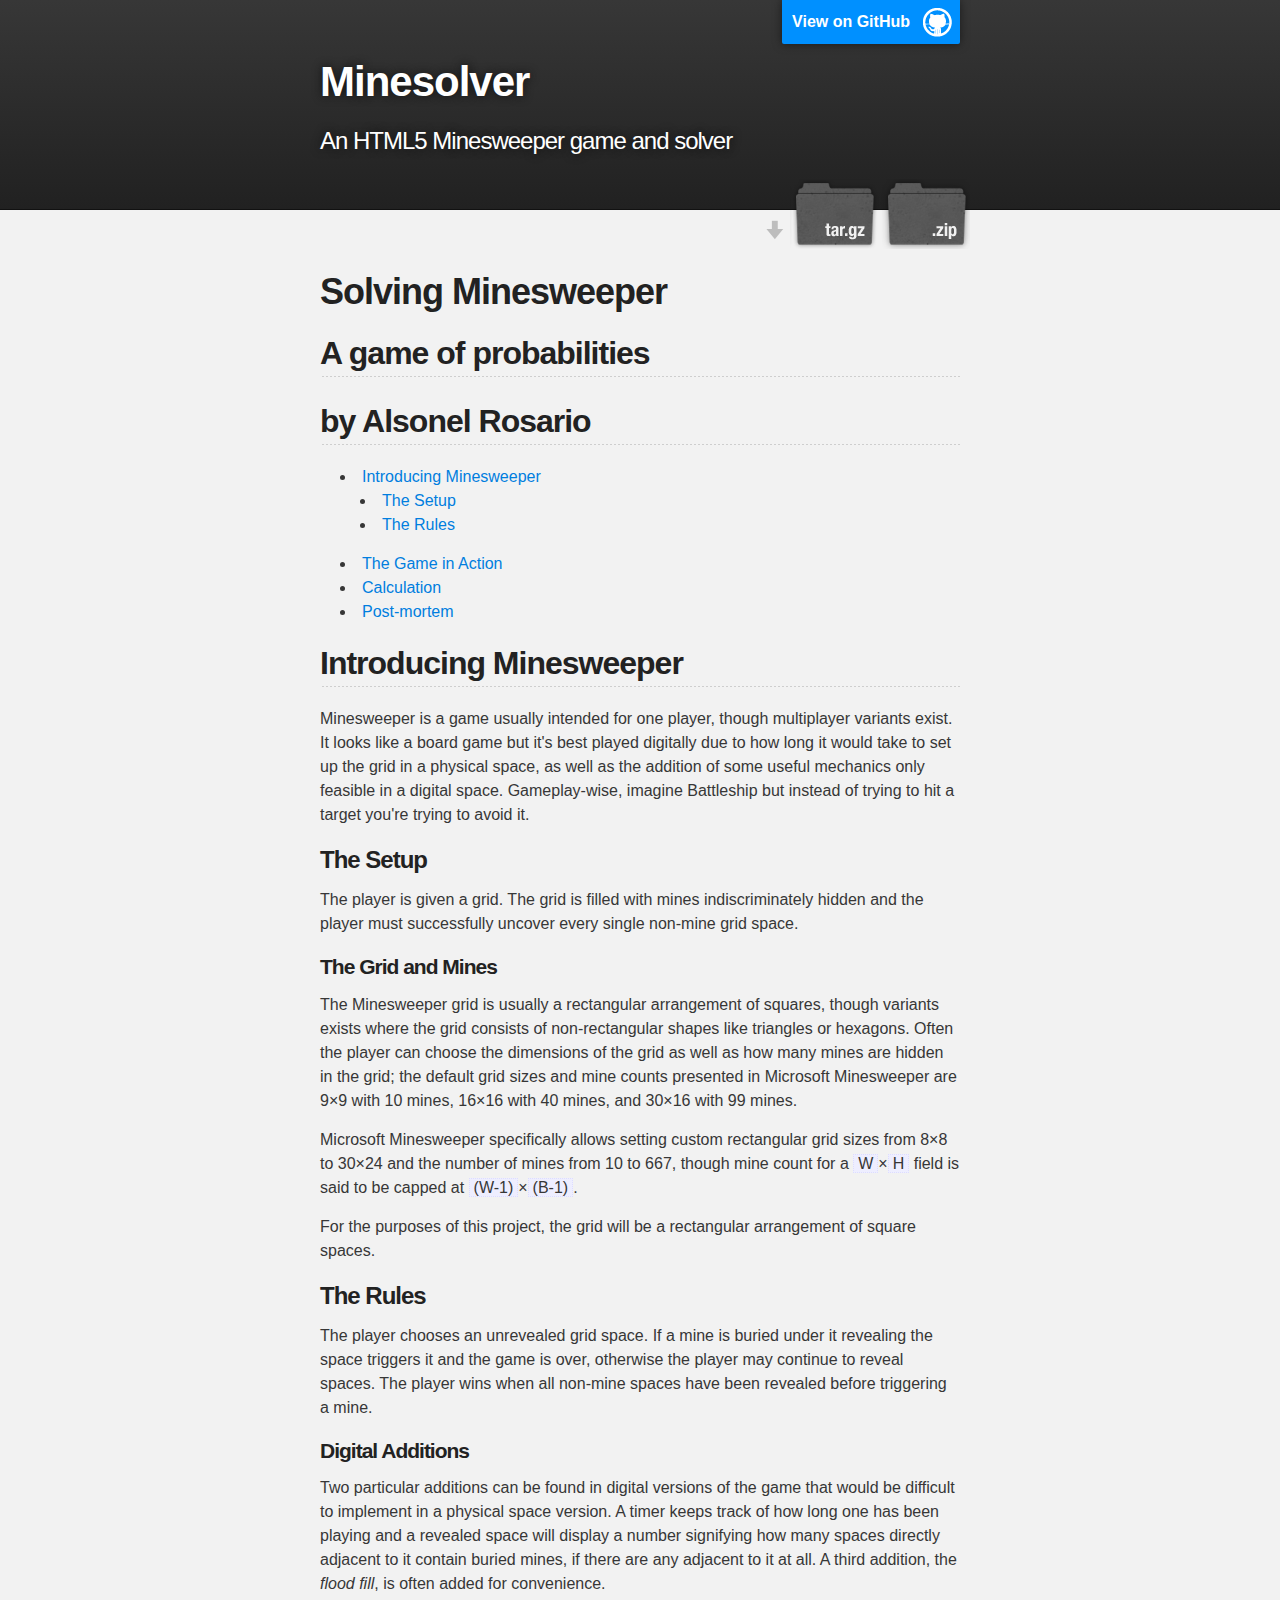
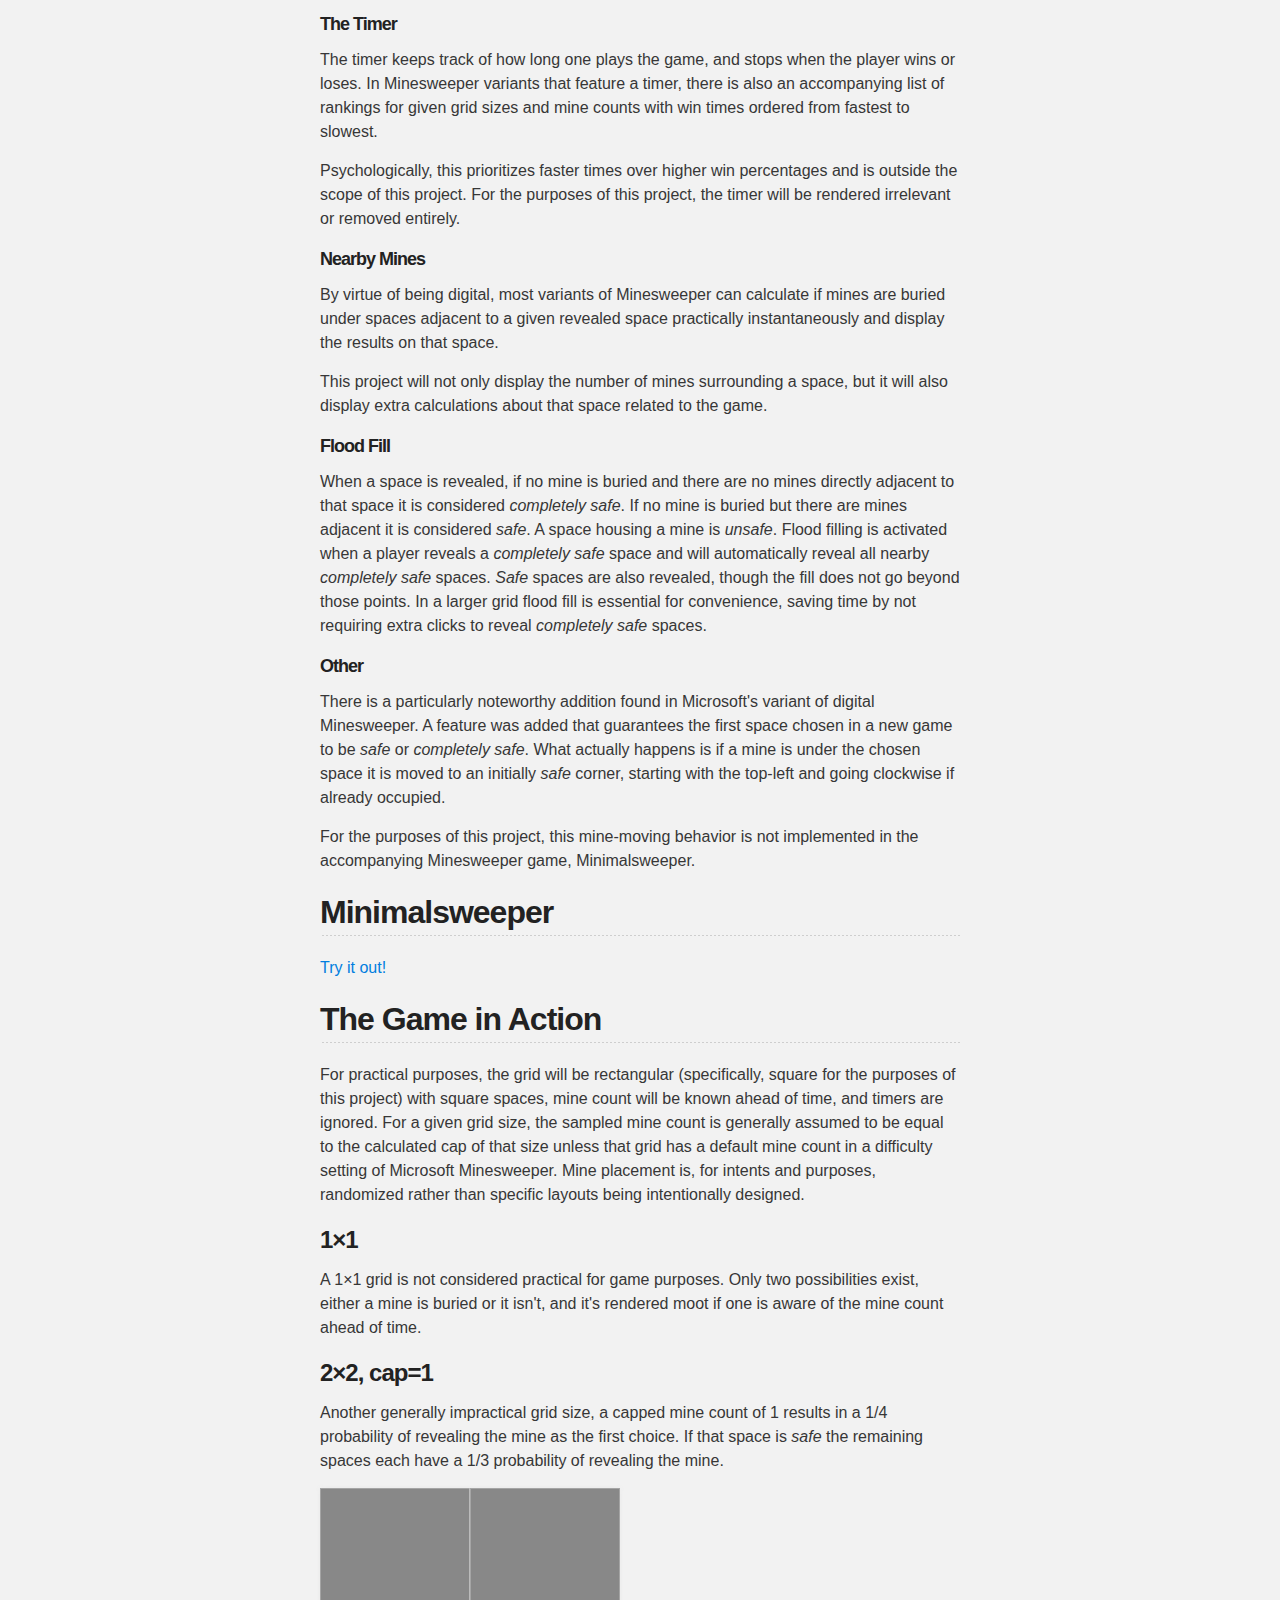
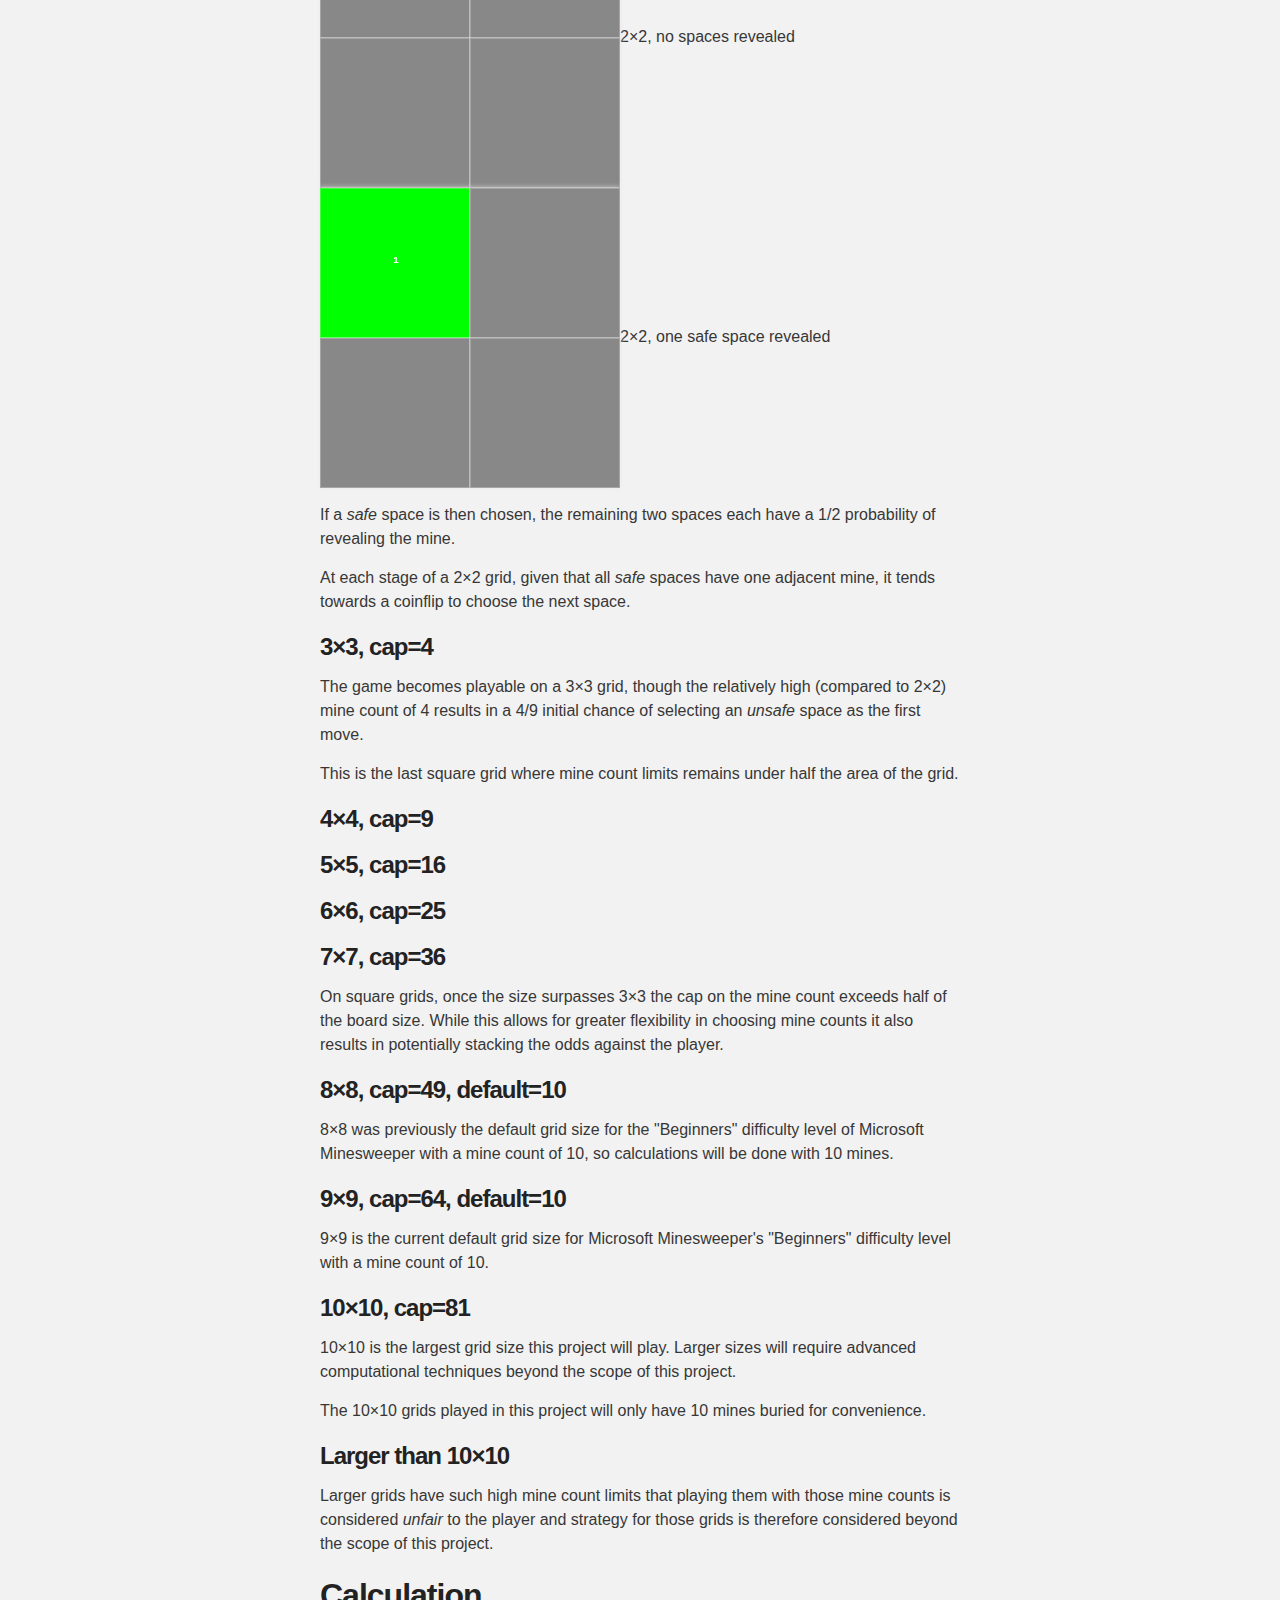
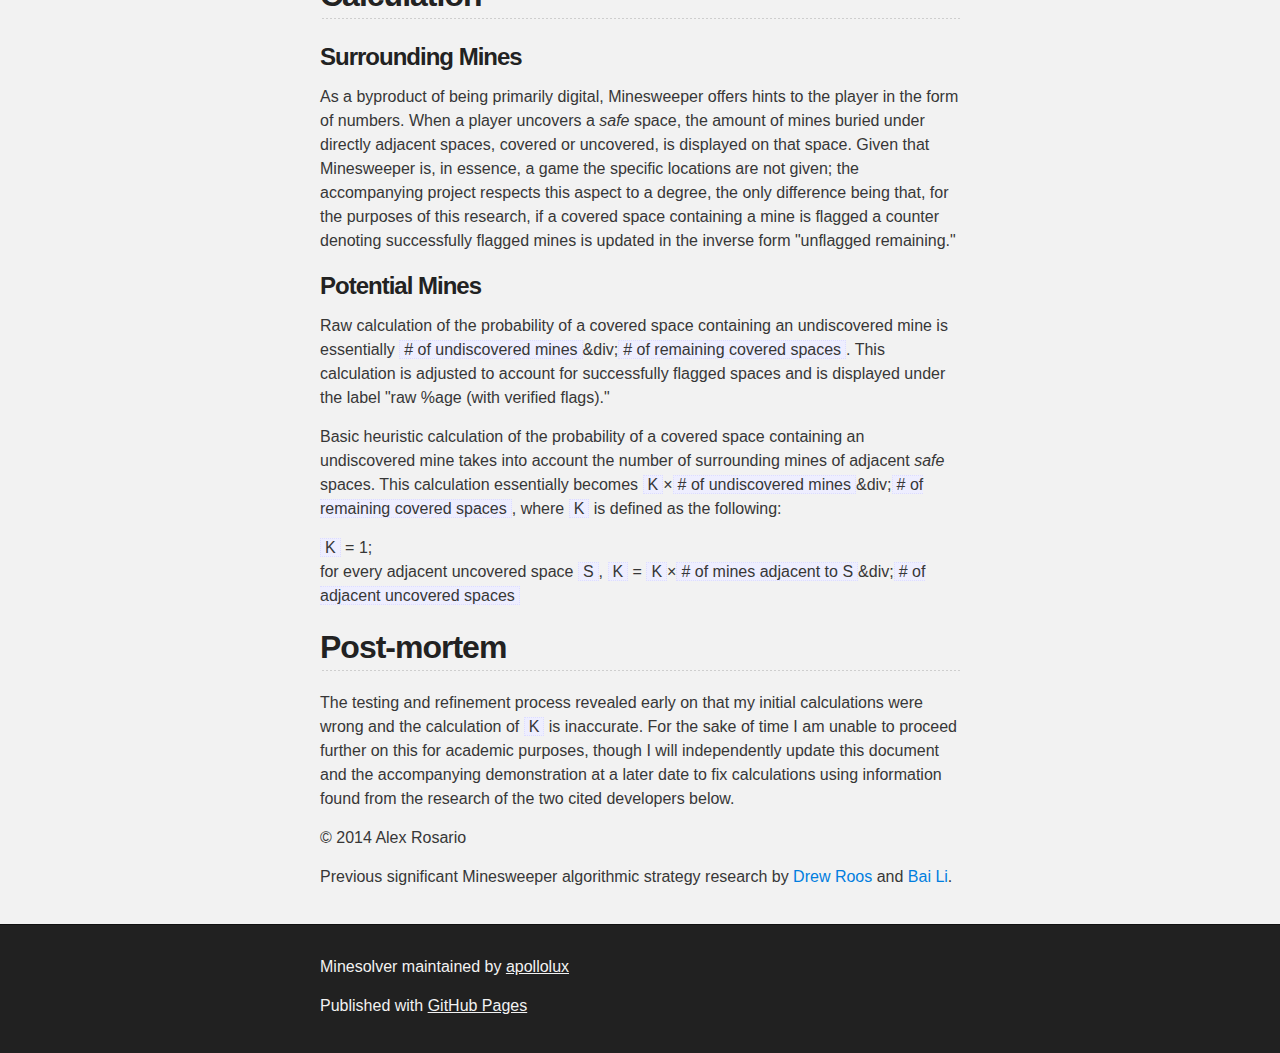
<file: index.html>
<!DOCTYPE html>
<html>

  <head>
    <meta charset='utf-8' />
    <meta http-equiv="X-UA-Compatible" content="chrome=1" />
    <meta name="description" content="Minesolver : An HTML5 Minesweeper game and solver" />

    <link rel="stylesheet" type="text/css" media="screen" href="stylesheets/stylesheet.css">
    <link rel="stylesheet" type="text/css" media="screen" href="stylesheets/mine.css">

    <title>Minesolver</title>
  </head>

  <body>

    <!-- HEADER -->
    <div id="header_wrap" class="outer">
        <header class="inner">
          <a id="forkme_banner" href="https://github.com/apollolux/minesolver">View on GitHub</a>

          <h1 id="project_title">Minesolver</h1>
          <h2 id="project_tagline">An HTML5 Minesweeper game and solver</h2>

            <section id="downloads">
              <a class="zip_download_link" href="https://github.com/apollolux/minesolver/zipball/master">Download this project as a .zip file</a>
              <a class="tar_download_link" href="https://github.com/apollolux/minesolver/tarball/master">Download this project as a tar.gz file</a>
            </section>
        </header>
    </div>

    <!-- MAIN CONTENT -->
    <div id="main_content_wrap" class="outer">
      <section id="main_content" class="inner">
        <p> </p><h1>
<a name="solving-minesweeper" class="anchor" href="#solving-minesweeper"><span class="octicon octicon-link"></span></a>Solving Minesweeper</h1>
    <h2>
<a name="a-game-of-probabilities" class="anchor" href="#a-game-of-probabilities"><span class="octicon octicon-link"></span></a>A game of probabilities</h2>
    <h2>
<a name="by-alsonel-rosario" class="anchor" href="#by-alsonel-rosario"><span class="octicon octicon-link"></span></a>by Alsonel Rosario</h2>
     <ul>
<li>
            <a href="#intro">Introducing Minesweeper</a>
            <ul>
<li><a href="#intro-setup">The Setup</a></li>
                <li><a href="#intro-rules">The Rules</a></li>
            </ul>
</li>
        <li><a href="#action">The Game in Action</a></li>
        <li><a href="#calc">Calculation</a></li>
        <li><a href="#post">Post-mortem</a></li>
    </ul><h2>
<a name="introducing-minesweeper" class="anchor" href="#introducing-minesweeper"><span class="octicon octicon-link"></span></a>Introducing Minesweeper</h2>
        <p>Minesweeper is a game usually intended for one player, though multiplayer variants exist. It looks like a board game but it's best played digitally due to how long it would take to set up the grid in a physical space, as well as the addition of some useful mechanics only feasible in a digital space. Gameplay-wise, imagine Battleship but instead of trying to hit a target you're trying to avoid it.</p>
        <h3>
<a name="the-setup" class="anchor" href="#the-setup"><span class="octicon octicon-link"></span></a>The Setup</h3>
        <p>The player is given a grid. The grid is filled with mines indiscriminately hidden and the player must successfully uncover every single non-mine grid space.</p>
        <h4>
<a name="the-grid-and-mines" class="anchor" href="#the-grid-and-mines"><span class="octicon octicon-link"></span></a>The Grid and Mines</h4>
        <p>The Minesweeper grid is usually a rectangular arrangement of squares, though variants exists where the grid consists of non-rectangular shapes like triangles or hexagons. Often the player can choose the dimensions of the grid as well as how many mines are hidden in the grid; the default grid sizes and mine counts presented in Microsoft Minesweeper are 9×9 with 10 mines, 16×16 with 40 mines, and 30×16 with 99 mines.</p>
        <p>Microsoft Minesweeper specifically allows setting custom rectangular grid sizes from 8×8 to 30×24 and the number of mines from 10 to 667, though mine count for a <var>W</var>×<var>H</var> field is said to be capped at <var>(W-1)</var>×<var>(B-1)</var>.
        </p><p>For the purposes of this project, the grid will be a rectangular arrangement of square spaces.</p>
        <h3>
<a name="the-rules" class="anchor" href="#the-rules"><span class="octicon octicon-link"></span></a>The Rules</h3>
        <p>The player chooses an unrevealed grid space. If a mine is buried under it revealing the space triggers it and the game is over, otherwise the player may continue to reveal spaces. The player wins when all non-mine spaces have been revealed before triggering a mine.</p>
        <h4>
<a name="digital-additions" class="anchor" href="#digital-additions"><span class="octicon octicon-link"></span></a>Digital Additions</h4>
        <p>Two particular additions can be found in digital versions of the game that would be difficult to implement in a physical space version. A timer keeps track of how long one has been playing and a revealed space will display a number signifying how many spaces directly adjacent to it contain buried mines, if there are any adjacent to it at all. A third addition, the <em>flood fill</em>, is often added for convenience.</p>
        <h5>
<a name="the-timer" class="anchor" href="#the-timer"><span class="octicon octicon-link"></span></a>The Timer</h5>
        <p>The timer keeps track of how long one plays the game, and stops when the player wins or loses. In Minesweeper variants that feature a timer, there is also an accompanying list of rankings for given grid sizes and mine counts with win times ordered from fastest to slowest.</p>
        <p>Psychologically, this prioritizes faster times over higher win percentages and is outside the scope of this project. For the purposes of this project, the timer will be rendered irrelevant or removed entirely.</p>
        <h5>
<a name="nearby-mines" class="anchor" href="#nearby-mines"><span class="octicon octicon-link"></span></a>Nearby Mines</h5>
        <p>By virtue of being digital, most variants of Minesweeper can calculate if mines are buried under spaces adjacent to a given revealed space practically instantaneously and display the results on that space.</p>
        <p>This project will not only display the number of mines surrounding a space, but it will also display extra calculations about that space related to the game.</p>
        <h5>
<a name="flood-fill" class="anchor" href="#flood-fill"><span class="octicon octicon-link"></span></a>Flood Fill</h5>
        <p>When a space is revealed, if no mine is buried and there are no mines directly adjacent to that space it is considered <em>completely safe</em>. If no mine is buried but there are mines adjacent it is considered <em>safe</em>. A space housing a mine is <em>unsafe</em>. Flood filling is activated when a player reveals a <em>completely safe</em> space and will automatically reveal all nearby <em>completely safe</em> spaces. <em>Safe</em> spaces are also revealed, though the fill does not go beyond those points. In a larger grid flood fill is essential for convenience, saving time by not requiring extra clicks to reveal <em>completely safe</em> spaces.</p>
        <h5>
<a name="other" class="anchor" href="#other"><span class="octicon octicon-link"></span></a>Other</h5>
        <p>There is a particularly noteworthy addition found in Microsoft's variant of digital Minesweeper. A feature was added that guarantees the first space chosen in a new game to be <em>safe</em> or <em>completely safe</em>. What actually happens is if a mine is under the chosen space it is moved to an initially <em>safe</em> corner, starting with the top-left and going clockwise if already occupied.</p>
        <p>For the purposes of this project, this mine-moving behavior is not implemented in the accompanying Minesweeper game, Minimalsweeper.</p>
       <h2>
<a name="minimalsweeper" class="anchor" href="#minimalsweeper"><span class="octicon octicon-link"></span></a>Minimalsweeper</h2>
            <p><a href="./minesolver.html">Try it out!</a></p>
         <h2>
<a name="the-game-in-action" class="anchor" href="#the-game-in-action"><span class="octicon octicon-link"></span></a>The Game in Action</h2>
        <p>For practical purposes, the grid will be rectangular (specifically, square for the purposes of this project) with square spaces, mine count will be known ahead of time, and timers are ignored. For a given grid size, the sampled mine count is generally assumed to be equal to the calculated cap of that size unless that grid has a default mine count in a difficulty setting of Microsoft Minesweeper. Mine placement is, for intents and purposes, randomized rather than specific layouts being intentionally designed.</p>
        <h3>
<a name="11" class="anchor" href="#11"><span class="octicon octicon-link"></span></a>1×1</h3>
        <p>A 1×1 grid is not considered practical for game purposes. Only two possibilities exist, either a mine is buried or it isn't, and it's rendered moot if one is aware of the mine count ahead of time.</p>
        <h3>
<a name="22-cap1" class="anchor" href="#22-cap1"><span class="octicon octicon-link"></span></a>2×2, cap=1</h3>
        <p>Another generally impractical grid size, a capped mine count of 1 results in a <sup>1</sup>/<sub>4</sub> probability of revealing the mine as the first choice. If that space is <em>safe</em> the remaining spaces each have a <sup>1</sup>/<sub>3</sub> probability of revealing the mine.</p>
        <p>
            <img src="2x2-0000.png" alt="2×2, covered" width="300" height="300">2×2, no spaces revealed<img src="2x2-1000.png" alt="2×2, covered" width="300" height="300">2×2, one safe space revealed</p>
        <p>If a <em>safe</em> space is then chosen, the remaining two spaces each have a <sup>1</sup>/<sub>2</sub> probability of revealing the mine.</p>
        <p>At each stage of a 2×2 grid, given that all <em>safe</em> spaces have one adjacent mine, it tends towards a coinflip to choose the next space.</p>
        <h3>
<a name="33-cap4" class="anchor" href="#33-cap4"><span class="octicon octicon-link"></span></a>3×3, cap=4</h3>
        <p>The game becomes playable on a 3×3 grid, though the relatively high (compared to 2×2) mine count of 4 results in a <sup>4</sup>/<sub>9</sub> initial chance of selecting an <em>unsafe</em> space as the first move.</p>
        <p>This is the last square grid where mine count limits remains under half the area of the grid.</p>
        <h3>
<a name="44-cap9" class="anchor" href="#44-cap9"><span class="octicon octicon-link"></span></a>4×4, cap=9</h3>
        <h3>
<a name="55-cap16" class="anchor" href="#55-cap16"><span class="octicon octicon-link"></span></a>5×5, cap=16</h3>
        <h3>
<a name="66-cap25" class="anchor" href="#66-cap25"><span class="octicon octicon-link"></span></a>6×6, cap=25</h3>
        <h3>
<a name="77-cap36" class="anchor" href="#77-cap36"><span class="octicon octicon-link"></span></a>7×7, cap=36</h3>
        <p>On square grids, once the size surpasses 3×3 the cap on the mine count exceeds half of the board size. While this allows for greater flexibility in choosing mine counts it also results in potentially stacking the odds against the player.</p>
        <h3>
<a name="88-cap49-default10" class="anchor" href="#88-cap49-default10"><span class="octicon octicon-link"></span></a>8×8, cap=49, default=10</h3>
        <p>8×8 was previously the default grid size for the "Beginners" difficulty level of Microsoft Minesweeper with a mine count of 10, so calculations will be done with 10 mines.</p>
        <h3>
<a name="99-cap64-default10" class="anchor" href="#99-cap64-default10"><span class="octicon octicon-link"></span></a>9×9, cap=64, default=10</h3>
        <p>9×9 is the current default grid size for Microsoft Minesweeper's "Beginners" difficulty level with a mine count of 10.</p>
        <h3>
<a name="1010-cap81" class="anchor" href="#1010-cap81"><span class="octicon octicon-link"></span></a>10×10, cap=81</h3>
        <p>10×10 is the largest grid size this project will play. Larger sizes will require advanced computational techniques beyond the scope of this project.</p>
        <p>The 10×10 grids played in this project will only have 10 mines buried for convenience.</p>
        <h3>
<a name="larger-than-1010" class="anchor" href="#larger-than-1010"><span class="octicon octicon-link"></span></a>Larger than 10×10</h3>
        <p>Larger grids have such high mine count limits that playing them with those mine counts is considered <em>unfair</em> to the player and strategy for those grids is therefore considered beyond the scope of this project.</p>
      <h2>
<a name="calculation" class="anchor" href="#calculation"><span class="octicon octicon-link"></span></a>Calculation</h2>
        <h3>
<a name="surrounding-mines" class="anchor" href="#surrounding-mines"><span class="octicon octicon-link"></span></a>Surrounding Mines</h3>
        <p>As a byproduct of being primarily digital, Minesweeper offers hints to the player in the form of numbers. When a player uncovers a <em>safe</em> space, the amount of mines buried under directly adjacent spaces, covered or uncovered, is displayed on that space. Given that Minesweeper is, in essence, a game the specific locations are not given; the accompanying project respects this aspect to a degree, the only difference being that, for the purposes of this research, if a covered space containing a mine is flagged a counter denoting successfully flagged mines is updated in the inverse form "unflagged remaining."</p>
        <h3>
<a name="potential-mines" class="anchor" href="#potential-mines"><span class="octicon octicon-link"></span></a>Potential Mines</h3>
        <p>Raw calculation of the probability of a covered space containing an undiscovered mine is essentially <var># of undiscovered mines</var>&amp;div;<var># of remaining covered spaces</var>. This calculation is adjusted to account for successfully flagged spaces and is displayed under the label "raw %age (with verified flags)."</p>
        <p>Basic heuristic calculation of the probability of a covered space containing an undiscovered mine takes into account the number of surrounding mines of adjacent <em>safe</em> spaces. This calculation essentially becomes <var>K</var>×<var># of undiscovered mines</var>&amp;div;<var># of remaining covered spaces</var>, where <var>K</var> is defined as the following:</p>
        <p><var>K</var> = 1; <br>for every adjacent uncovered space <var>S</var>, <var>K</var> = <var>K</var>×<var># of mines adjacent to S</var>&amp;div;<var># of adjacent uncovered spaces</var></p>
      <h2>
<a name="post-mortem" class="anchor" href="#post-mortem"><span class="octicon octicon-link"></span></a>Post-mortem</h2>
        <p>The testing and refinement process revealed early on that my initial calculations were wrong and the calculation of <var>K</var> is inaccurate. For the sake of time I am unable to proceed further on this for academic purposes, though I will independently update this document and the accompanying demonstration at a later date to fix calculations using information found from the research of the two cited developers below.</p>
       <p>© 2014 Alex Rosario</p>
    <p>Previous significant Minesweeper algorithmic strategy research by <a href="http://mrgris.com/projects/minesweepr/" target="_blank">Drew Roos</a> and <a href="http://luckytoilet.wordpress.com/2012/12/23/2125/" target="_blank">Bai Li</a>.</p>
 
      </section>
    </div>

    <!-- FOOTER  -->
    <div id="footer_wrap" class="outer">
      <footer class="inner">
        <p class="copyright">Minesolver maintained by <a href="https://github.com/apollolux">apollolux</a></p>
        <p>Published with <a href="http://pages.github.com">GitHub Pages</a></p>
      </footer>
    </div>

    

  </body>
</html>
</file>
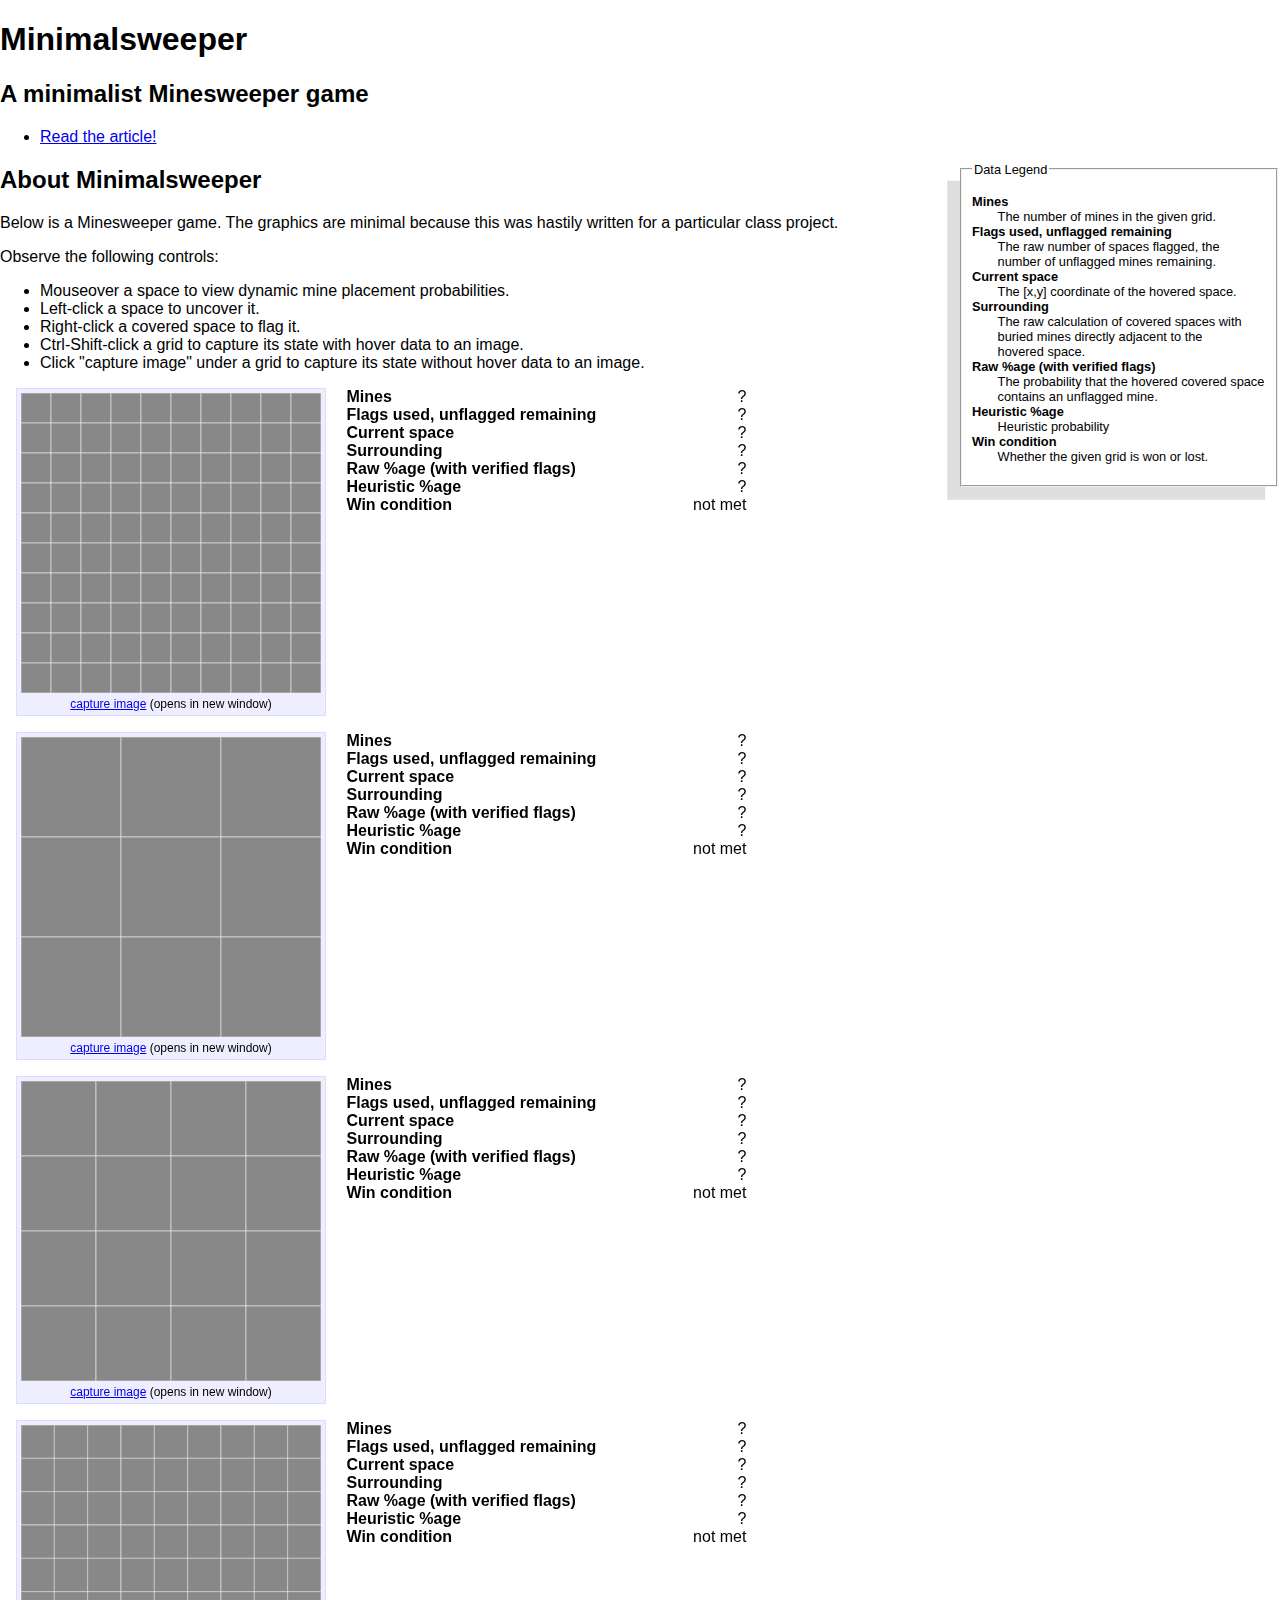
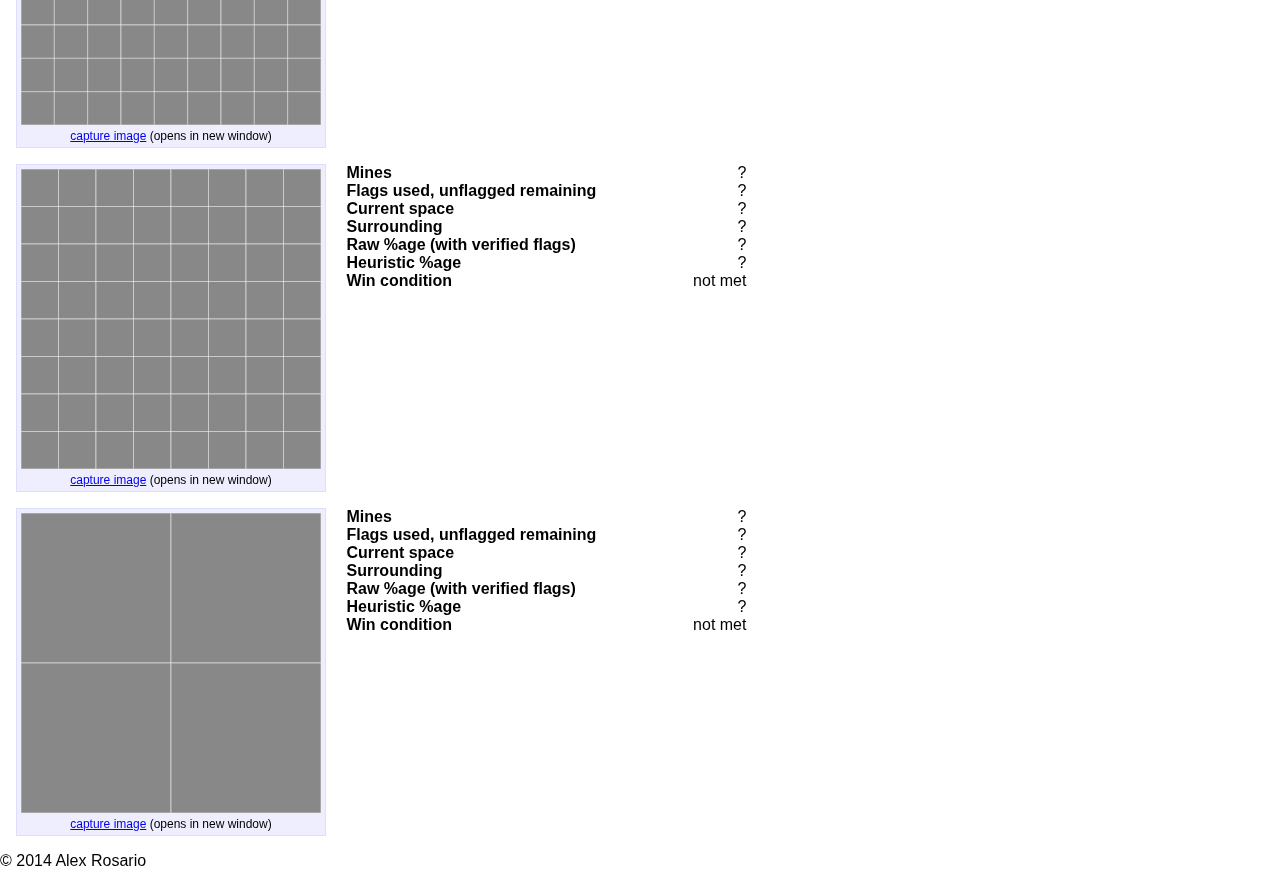
<file: minesolver.html>
<!doctype html>
<html>
<head>
<meta charset="utf-8" />
<title>MineSolver</title>
<link rel="stylesheet" href="stylesheets/mine.css" type="text/css" />
<script type="text/javascript">/* <![CDATA[ */
if (!Array.prototype.forEach) {
	Array.prototype.forEach = function(fun /*, thisArg */) {
		"use strict";
		if (this === void 0 || this === null) throw new TypeError();
		var t = Object(this);
		var len = t.length >>> 0;
		if (typeof fun !== "function") throw new TypeError();
		var thisArg = arguments.length >= 2 ? arguments[1] : void 0;
		for (var i = 0; i < len; i++) {
			if (i in t) fun.call(thisArg, t[i], i, t);
		}
	};
}
/* ]]> */</script>
</head>
<body id="minesolver-game">
<header>
	<h1>Minimalsweeper</h1>
	<h2>A minimalist Minesweeper game</h2>
	<nav><ul>
		<li><a href="./">Read the article!</a></li>
	</ul></nav>
</header>

<fieldset style="float:right; max-width:23em; font-size:80%; box-shadow:-1em 1em rgba(0,0,0,0.125);">
	<legend>Data Legend</legend>
	<dl>
		<dt>Mines</dt><dd>The number of mines in the given grid.</dd>
		<dt>Flags used, unflagged remaining</dt><dd>The raw number of spaces flagged, the number of unflagged mines remaining.</dd>
		<dt>Current space</dt><dd>The [x,y] coordinate of the hovered&nbsp;space.</dd>
		<dt>Surrounding</dt><dd>The raw calculation of covered spaces with buried mines directly adjacent to the hovered&nbsp;space.</dd>
		<dt>Raw %age (with verified flags)</dt><dd>The probability that the hovered covered space contains an unflagged&nbsp;mine.</dd>
		<dt>Heuristic %age</dt><dd>Heuristic probability</dd>
		<dt>Win condition</dt><dd>Whether the given grid is won or lost.</dd>
	</dl>
</fieldset>

<section>
	<h2>About Minimalsweeper</h2>
	<p>Below is a Minesweeper game. The graphics are minimal because this was hastily written for a particular class project.</p>
	<p>Observe the following controls:</p>
	<ul>
		<li>Mouseover a space to view dynamic mine placement probabilities.</li>
		<li>Left-click a space to uncover it.</li>
		<li>Right-click a covered space to flag it.</li>
		<li>Ctrl-Shift-click a grid to capture its state with hover data to an image.</li>
		<li>Click "capture image" under a grid to capture its state without hover data to an image.</li>
	</ul>
</section>

<section class="cf" id="wr-00">
<figure class="mc-wr" id="mc-00-wr">
	<canvas class="mine-canvas" id="mc-00" width="300" height="300"></canvas>
	<figcaption class="c"><a class="capture" rel="mc-00" href="#capture">capture image</a> (opens in new window)</figcaption>
</figure>
<div class="stats" id="mc-00-stats">
	<dl class="cf">
		<dt>Mines</dt><dd id="mc-00-stats-count">?</dd>
		<dt>Flags used, unflagged remaining</dt><dd id="mc-00-stats-flags">?</dd>
		<dt>Current space</dt><dd id="mc-00-stats-current">?</dd>
		<dt>Surrounding</dt><dd id="mc-00-stats-surround">?</dd>
		<dt>Raw %age (with verified flags)</dt><dd id="mc-00-stats-raw">?</dd>
		<dt>Heuristic %age</dt><dd id="mc-00-stats-adj">?</dd>
		<dt>Win condition</dt><dd id="mc-00-stats-win">not met</dd>
	</dl>
</div>
</section>

<section class="cf" id="wr-01">
<figure class="mc-wr" id="mc-01-wr">
	<canvas class="mine-canvas" id="mc-01" width="300" height="300"></canvas>
	<figcaption class="c"><a class="capture" rel="mc-01" href="#capture">capture image</a> (opens in new window)</figcaption>
</figure>
<div class="stats" id="mc-01-stats">
	<dl class="cf">
		<dt>Mines</dt><dd id="mc-01-stats-count">?</dd>
		<dt>Flags used, unflagged remaining</dt><dd id="mc-01-stats-flags">?</dd>
		<dt>Current space</dt><dd id="mc-01-stats-current">?</dd>
		<dt>Surrounding</dt><dd id="mc-01-stats-surround">?</dd>
		<dt>Raw %age (with verified flags)</dt><dd id="mc-01-stats-raw">?</dd>
		<dt>Heuristic %age</dt><dd id="mc-01-stats-adj">?</dd>
		<dt>Win condition</dt><dd id="mc-01-stats-win">not met</dd>
	</dl>
</div>
</section>

<section class="cf" id="wr-02">
<figure class="mc-wr" id="mc-02-wr">
	<canvas class="mine-canvas" id="mc-02" width="300" height="300"></canvas>
	<figcaption class="c"><a class="capture" rel="mc-02" href="#capture">capture image</a> (opens in new window)</figcaption>
</figure>
<div class="stats" id="mc-02-stats">
	<dl class="cf">
		<dt>Mines</dt><dd id="mc-02-stats-count">?</dd>
		<dt>Flags used, unflagged remaining</dt><dd id="mc-02-stats-flags">?</dd>
		<dt>Current space</dt><dd id="mc-02-stats-current">?</dd>
		<dt>Surrounding</dt><dd id="mc-02-stats-surround">?</dd>
		<dt>Raw %age (with verified flags)</dt><dd id="mc-02-stats-raw">?</dd>
		<dt>Heuristic %age</dt><dd id="mc-02-stats-adj">?</dd>
		<dt>Win condition</dt><dd id="mc-02-stats-win">not met</dd>
	</dl>
</div>
</section>

<section class="cf" id="wr-03">
<figure class="mc-wr" id="mc-03-wr">
	<canvas class="mine-canvas" id="mc-03" width="300" height="300"></canvas>
	<figcaption class="c"><a class="capture" rel="mc-03" href="#capture">capture image</a> (opens in new window)</figcaption>
</figure>
<div class="stats" id="mc-03-stats">
	<dl class="cf">
		<dt>Mines</dt><dd id="mc-03-stats-count">?</dd>
		<dt>Flags used, unflagged remaining</dt><dd id="mc-03-stats-flags">?</dd>
		<dt>Current space</dt><dd id="mc-03-stats-current">?</dd>
		<dt>Surrounding</dt><dd id="mc-03-stats-surround">?</dd>
		<dt>Raw %age (with verified flags)</dt><dd id="mc-03-stats-raw">?</dd>
		<dt>Heuristic %age</dt><dd id="mc-03-stats-adj">?</dd>
		<dt>Win condition</dt><dd id="mc-03-stats-win">not met</dd>
	</dl>
</div>
</section>

<section class="cf" id="wr-04">
<figure class="mc-wr" id="mc-04-wr">
	<canvas class="mine-canvas" id="mc-04" width="300" height="300"></canvas>
	<figcaption class="c"><a class="capture" rel="mc-04" href="#capture">capture image</a> (opens in new window)</figcaption>
</figure>
<div class="stats" id="mc-04-stats">
	<dl class="cf">
		<dt>Mines</dt><dd id="mc-04-stats-count">?</dd>
		<dt>Flags used, unflagged remaining</dt><dd id="mc-04-stats-flags">?</dd>
		<dt>Current space</dt><dd id="mc-04-stats-current">?</dd>
		<dt>Surrounding</dt><dd id="mc-04-stats-surround">?</dd>
		<dt>Raw %age (with verified flags)</dt><dd id="mc-04-stats-raw">?</dd>
		<dt>Heuristic %age</dt><dd id="mc-04-stats-adj">?</dd>
		<dt>Win condition</dt><dd id="mc-04-stats-win">not met</dd>
	</dl>
</div>
</section>

<section class="cf" id="wr-05">
<figure class="mc-wr" id="mc-05-wr">
	<canvas class="mine-canvas" id="mc-05" width="300" height="300"></canvas>
	<figcaption class="c"><a class="capture" rel="mc-05" href="#capture">capture image</a> (opens in new window)</figcaption>
</figure>
<div class="stats" id="mc-05-stats">
	<dl class="cf">
		<dt>Mines</dt><dd id="mc-05-stats-count">?</dd>
		<dt>Flags used, unflagged remaining</dt><dd id="mc-05-stats-flags">?</dd>
		<dt>Current space</dt><dd id="mc-05-stats-current">?</dd>
		<dt>Surrounding</dt><dd id="mc-05-stats-surround">?</dd>
		<dt>Raw %age (with verified flags)</dt><dd id="mc-05-stats-raw">?</dd>
		<dt>Heuristic %age</dt><dd id="mc-05-stats-adj">?</dd>
		<dt>Win condition</dt><dd id="mc-05-stats-win">not met</dd>
	</dl>
</div>
</section>

<footer>&copy; 2014 Alex Rosario</footer>

<script type="text/javascript">/* <![CDATA[ */
/**
 * ncanvas.js
 * @param  {string} id The canvas element id
 * @return {ncanvas object}    A wrapped canvas, or null if it didn't work
 */
function ncanvas(id) {
	var c = document.getElementById(id);
	if (!c) {
		//console.log("couldn't find id "+id);
		return null;
	}
	if (c&&c.getContext) {
		function _plot(q){return function(px,py,col){q.fillStyle=col;q.fillRect(px,py,1,1);};}
		function _get(q){return function(pw,ph){return q.createImageData(pw,ph);};}
		function _put(q){return function(da,px,py){q.putImageData(da,px,py);};}
		function _clear(q){return function(){q.clearRect();};}
		function _path(q){return function(p,col){
			var i=0;
			q.fillStyle=col;
			q.beginPath();
			q.moveTo(p[i].x,p[i].y); while(++i<p.length) {
				if (p[i].type&&p[i].type==="bezier") q.bezierCurveTo(
					p[i].control[0].x,p[i].control[0].y,
					p[i].control[1].x,p[i].control[1].y,
					p[i].x,p[i].y
				);
				else q.lineTo(p[i].x,p[i].y);
			}
			q.fill();
			q.closePath();
		};}
		function _fill(q){return function(px,py,pw,ph,col){q.fillStyle=col;q.fillRect(px,py,pw,ph);};}
		function _stroke(q){return function(px,py,pw,ph,col){q.strokeStyle=col;q.lineWidth=1;q.strokeRect(px,py,pw,ph);}};
		function _text(q){return function(t,px,py,pw,col){q.fillStyle=col;q.fillText(t,px,py,pw);};}
		function _blit(q){return function(src,px,py){q.drawImage(src,px,py);};}
		function _toURL(q){return function(){q.toDataURL();};}
		var _c = c.getContext('2d');
		var ret = {
			get element(){return c;},
			get id(){return id;},
			get context(){return _c;},	// raw context
			"clear":_clear(_c),
			"fillRect":_fill(_c),
			"strokeRect":_stroke(_c),
			"fillText":_text(_c),
			"path":_path(_c),
			"plot":_plot(_c),
			"blitImage":_blit(_c),
			"createImageData":_get(_c),
			"putImageData":_put(_c),
			"toDataURL":_toURL(c),
			get width(){return c.width;},
			set width(v){c.width = v;},
			get height(){return c.height;},
			set height(v){c.height = v;}
		};
		return ret;
	}
	else {
		console.log("couldn't get context");
		return null;
	}
}
/* ]]> */</script>
<script type="text/javascript" src="javascripts/mine.js"></script>
<script type="text/javascript">/* <![CDATA[ */
var ms = (function MineFactory(){
	var opt = {"fontSize":10,"fontFamily":"monospace","toString":function(){return this.fontSize+"px "+this.fontFamily;}};
	function _draw(c,t) {
		var w = c.width, h = c.height,
			cw = w/t.width, ch = h/t.height;
		var i, j, x, y, q, z, col = "#cccccc", chi = "rgba(255,255,255,0.5)", s, d;
		//console.log("DRAW",c.id,w,h,t.width,t.height,cw,ch);
		c.fillRect(0,0,w,h,"rgb(0,0,0)");
		y = 0;
		for (i=0; i<t.width; ++i) {
			x = 0; s = ""; d = "";
			for (j=0; j<t.height; ++j) {
				if (!t.grid[i][j].open) {
					if (t.grid[i][j].flagged) col = "#0000ff";
					else col = "#888888";
				}
				else if (t.grid[i][j].value>0) col = "#ff0000";
				else if (t.grid[i][j].flagged) col = "#000000";
				else if (t.grid[i][j].surrounding>0) col = "#00ff00";
				else col = "#cccccc";
				s += ""+(t.grid[i][j]); d += " "+x+","+y+","+col;
				c.fillRect(x,y, cw,ch, col);
				q = t.grid[i][j].toString(); z = c.context.measureText(q).width;
				if (t.grid[i][j].open&&t.grid[i][j].value<1&&t.grid[i][j].surrounding>0)
					c.fillText(q,x+(cw-z)/2,y+ch/2,z>cw?cw:z,"#ffffff");
				c.strokeRect(x,y, cw,ch, chi);
				x += cw;
			}
			y += ch;
			//console.log(i,s);
		}
	}
	function _hilite(c,t,x,y) {
		var w = c.width, h = c.height,
			cw = w/t.width, ch = h/t.height, chi = "#ffff22";
		if (x>=0&&x<t.width&&y>=0&&y<t.height) c.strokeRect(x*cw,y*ch,cw,ch, chi);
	}
	function _tip(c,x,y,t) {
		var w = c.context.measureText(t).width; if (w>(c.width-x)) w = (c.width-x);
		c.path([
			{x:x,y:y},
			{x:x,y:y-(opt.fontSize+8)},
			{x:x+4,y:y-(opt.fontSize+12),type:"bezier",control:[{x:x,y:y-18},{x:x+2,y:y-(opt.fontSize+12)}]},
			{x:x+w+8,y:y-(opt.fontSize+12)},
			{x:x+w+8,y:y-4},
			{x:x+4,y:y-4}
		], "#66f");
		c.fillText(t,x+4,y-10,w,"#000");
	}
	function _cap(m,id) {console.log("capture",id); var el; if ((el=m.buffers[id])) window.open(el.element.toDataURL(),"");}
	function _attach_cap(m) {
		function _ea(e) {
			//alert("Capture:"+l.rel);
			e.preventDefault();
			var l = e.srcElement, id = l.rel, el;
			_cap(m,id);
			//console.log(e);
		}
		var a = document.querySelectorAll('a.capture');
		if (a) {
			console.log(typeof a, a);
			for (var i=0; i<a.length; ++i) a[i].onclick = _ea;
			//a.forEach(_ea);
		}
	}
	var m = {"buffers":{},"grids":{}};
	m.init = function(id) {this.buffers[id]=ncanvas(id); this.buffers[id].context.font = opt.toString();};
	m.draw = function(id,t) {_draw(this.buffers[id],t);};
	m.highlight = function(id,t,x,y) {_hilite(this.buffers[id],t,x,y);};
	m.attach = function(id,s) {
		var r = this;
		r.grids[id] = s;
		function _move(e) {
			var x = e.layerX, y = e.layerY;
			var g = r.grids[id], j = (g.width*x/this.width)|0, i = (g.height*y/this.height)|0;
			var v;
			r.draw(id,g);
			r.highlight(id,g,j,i);
			var st = id+"-stats", tip = "["+j+","+i+"]";
			var stats = document.getElementById(st),
				stats_cur = document.getElementById(st+"-current"),
				stats_count = document.getElementById(st+"-count"),
				stats_flags = document.getElementById(st+"-flags"),
				stats_win = document.getElementById(st+"-win"),
				stats_raw = document.getElementById(st+"-raw"),
				stats_adj = document.getElementById(st+"-adj"),
				stats_sur = document.getElementById(st+"-surround");
			if (stats_cur) {
				var msg_cur = j+","+i,
					msg_sur = "0",
					msg_raw = "",
					msg_adj = "",
					msg_p = "";
				if (g.grid[i][j].flagged) {
					msg_cur += " (flagged)";
					tip += " flagged";
				}
				else if (g.grid[i][j].open) {
					if (g.grid[i][j].value>0) {
						msg_cur += " (mine)";
						msg_sur = "doesn't matter";
						msg_raw = "100%";
						msg_adj = "100%";
						tip += " MINE";
					}
					else {
						if (g.grid[i][j].surrounding>0) {
							msg_sur = g.grid[i][j].surrounding+" surrounding";
							//msg_sur += " TODO: calculate surrounding %ages";
						}
						msg_raw = "0%";
						msg_adj = "0%";
						tip += " safe";
					}
				}
				else {
					msg_cur += " (covered)";
					if (g.mines.tripped>0) {
						msg_raw = "already lost";
						msg_adj = "already lost";
					}
					else {
						v = (g.mines.total-g.mines.tripped)-g.mines.flagged;
						msg_raw = (v)+"/"+g.covered();
						msg_adj = (v)+"/"+g.covered();
						v = g.probability(j,i);
						msg_adj = v>0?(v.toFixed(2)):msg_adj;
					}
					msg_sur = "?";
				}
				stats_count.innerHTML = g.mines.total;
				stats_flags.innerHTML = (g.mines.used)+", "+(g.mines.total-g.mines.flagged);
				stats_win.innerHTML = g.mines.tripped>0?"lost":((g.mines.total>g.mines.flagged||!g.complete()?"not ":"")+"met");
				stats_cur.innerHTML = msg_cur;
				stats_sur.innerHTML = msg_sur;
				stats_raw.innerHTML = msg_raw;
				stats_adj.innerHTML = msg_adj;
			}
			_tip(r.buffers[id],x,y,tip);
			//else console.log("Couldn't find '"+(st+"-current")+"'");
		}
		r.init(id);
		r.buffers[id].element.onmouseover = _move;
		r.buffers[id].element.onmousemove = _move;
		r.buffers[id].element.onmouseout = function(e) {r.draw(id,r.grids[id]);};
		// TODO: convert onclick to onmousedown+onmouseup + checking e.which for left/right-click
		r.buffers[id].element.oncontextmenu = function(e) {e.preventDefault(); return false;};
		r.buffers[id].element.onmouseup = function(e) {
			e.preventDefault();
			var x = e.layerX, y = e.layerY;
			var j = (r.grids[id].width*x/this.width)|0, i = (r.grids[id].height*y/this.height)|0;
			if (e.shiftKey&&e.ctrlKey) _cap(r,id);
			else r.grids[id].click(/*e.button+(e.shiftKey|0)*/e.button,j,i);
			//console.log(e);
			r.draw(id,r.grids[id]);
			return false;
		};
		r.draw(id,s);
	};
	_attach_cap(m);
	return m;
})();

var sw = [new Sweeper(10,10), new Sweeper(3,4), new Sweeper(4,9), new Sweeper(9,10), new Sweeper(8,10), new Sweeper(2,1)];

ms.attach("mc-00",sw[0]);
ms.attach("mc-01",sw[1]);
ms.attach("mc-02",sw[2]);
ms.attach("mc-03",sw[3]);
ms.attach("mc-04",sw[4]);
ms.attach("mc-05",sw[5]);

/*
ms.init("mc-00");
ms.draw("mc-00", sw);
ms.buffers["mc-00"].element.onmouseover = ms.buffers["mc-00"].element.onmousemove = function(e) {
	var x = e.layerX, y = e.layerY;
	var j = (sw.width*x/this.width)|0, i = (sw.height*y/this.height)|0;
	ms.draw("mc-00",sw);
	ms.highlight("mc-00",sw,j,i);
};
ms.buffers["mc-00"].element.onmouseout = function(e) {ms.draw("mc-00",sw);};
ms.buffers["mc-00"].element.onclick = function(e) {
	var x = e.layerX, y = e.layerY;
	var j = (sw.width*x/this.width)|0, i = (sw.height*y/this.height)|0;
	sw.click(e.button+(e.shiftKey|0),j,i);
	console.log(e);
	ms.draw("mc-00",sw);
};
*/
/* ]]> */</script>
</body></html>
</file>
<file: stylesheets/stylesheet.css>
/*******************************************************************************
Slate Theme for GitHub Pages
by Jason Costello, @jsncostello
*******************************************************************************/

@import url(pygment_trac.css);

/*******************************************************************************
MeyerWeb Reset
*******************************************************************************/

html, body, div, span, applet, object, iframe,
h1, h2, h3, h4, h5, h6, p, blockquote, pre,
a, abbr, acronym, address, big, cite, code,
del, dfn, em, img, ins, kbd, q, s, samp,
small, strike, strong, sub, sup, tt, var,
b, u, i, center,
dl, dt, dd, ol, ul, li,
fieldset, form, label, legend,
table, caption, tbody, tfoot, thead, tr, th, td,
article, aside, canvas, details, embed,
figure, figcaption, footer, header, hgroup,
menu, nav, output, ruby, section, summary,
time, mark, audio, video {
  margin: 0;
  padding: 0;
  border: 0;
  font: inherit;
  vertical-align: baseline;
}

/* HTML5 display-role reset for older browsers */
article, aside, details, figcaption, figure,
footer, header, hgroup, menu, nav, section {
  display: block;
}

ol, ul {
  list-style: none;
}

table {
  border-collapse: collapse;
  border-spacing: 0;
}

/*******************************************************************************
Theme Styles
*******************************************************************************/

body {
  box-sizing: border-box;
  color:#373737;
  background: #212121;
  font-size: 16px;
  font-family: 'Myriad Pro', Calibri, Helvetica, Arial, sans-serif;
  line-height: 1.5;
  -webkit-font-smoothing: antialiased;
}

h1, h2, h3, h4, h5, h6 {
  margin: 10px 0;
  font-weight: 700;
  color:#222222;
  font-family: 'Lucida Grande', 'Calibri', Helvetica, Arial, sans-serif;
  letter-spacing: -1px;
}

h1 {
  font-size: 36px;
  font-weight: 700;
}

h2 {
  padding-bottom: 10px;
  font-size: 32px;
  background: url('../images/bg_hr.png') repeat-x bottom;
}

h3 {
  font-size: 24px;
}

h4 {
  font-size: 21px;
}

h5 {
  font-size: 18px;
}

h6 {
  font-size: 16px;
}

p {
  margin: 10px 0 15px 0;
}

footer p {
  color: #f2f2f2;
}

a {
  text-decoration: none;
  color: #007edf;
  text-shadow: none;

  transition: color 0.5s ease;
  transition: text-shadow 0.5s ease;
  -webkit-transition: color 0.5s ease;
  -webkit-transition: text-shadow 0.5s ease;
  -moz-transition: color 0.5s ease;
  -moz-transition: text-shadow 0.5s ease;
  -o-transition: color 0.5s ease;
  -o-transition: text-shadow 0.5s ease;
  -ms-transition: color 0.5s ease;
  -ms-transition: text-shadow 0.5s ease;
}

a:hover, a:focus {text-decoration: underline;}

footer a {
  color: #F2F2F2;
  text-decoration: underline;
}

em {
  font-style: italic;
}

strong {
  font-weight: bold;
}

img {
  position: relative;
  margin: 0 auto;
  max-width: 739px;
  padding: 5px;
  margin: 10px 0 10px 0;
  border: 1px solid #ebebeb;

  box-shadow: 0 0 5px #ebebeb;
  -webkit-box-shadow: 0 0 5px #ebebeb;
  -moz-box-shadow: 0 0 5px #ebebeb;
  -o-box-shadow: 0 0 5px #ebebeb;
  -ms-box-shadow: 0 0 5px #ebebeb;
}

p img {
  display: inline;
  margin: 0;
  padding: 0;
  vertical-align: middle;
  text-align: center;
  border: none;
}

pre, code {
  width: 100%;
  color: #222;
  background-color: #fff;

  font-family: Monaco, "Bitstream Vera Sans Mono", "Lucida Console", Terminal, monospace;
  font-size: 14px;

  border-radius: 2px;
  -moz-border-radius: 2px;
  -webkit-border-radius: 2px;
}

pre {
  width: 100%;
  padding: 10px;
  box-shadow: 0 0 10px rgba(0,0,0,.1);
  overflow: auto;
}

code {
  padding: 3px;
  margin: 0 3px;
  box-shadow: 0 0 10px rgba(0,0,0,.1);
}

pre code {
  display: block;
  box-shadow: none;
}

blockquote {
  color: #666;
  margin-bottom: 20px;
  padding: 0 0 0 20px;
  border-left: 3px solid #bbb;
}


ul, ol, dl {
  margin-bottom: 15px
}

ul {
  list-style: inside;
  padding-left: 20px;
}

ol {
  list-style: decimal inside;
  padding-left: 20px;
}

dl dt {
  font-weight: bold;
}

dl dd {
  padding-left: 20px;
  font-style: italic;
}

dl p {
  padding-left: 20px;
  font-style: italic;
}

hr {
  height: 1px;
  margin-bottom: 5px;
  border: none;
  background: url('../images/bg_hr.png') repeat-x center;
}

table {
  border: 1px solid #373737;
  margin-bottom: 20px;
  text-align: left;
 }

th {
  font-family: 'Lucida Grande', 'Helvetica Neue', Helvetica, Arial, sans-serif;
  padding: 10px;
  background: #373737;
  color: #fff;
 }

td {
  padding: 10px;
  border: 1px solid #373737;
 }

form {
  background: #f2f2f2;
  padding: 20px;
}

/*******************************************************************************
Full-Width Styles
*******************************************************************************/

.outer {
  width: 100%;
}

.inner {
  position: relative;
  max-width: 640px;
  padding: 20px 10px;
  margin: 0 auto;
}

#forkme_banner {
  display: block;
  position: absolute;
  top:0;
  right: 10px;
  z-index: 10;
  padding: 10px 50px 10px 10px;
  color: #fff;
  background: url('../images/blacktocat.png') #0090ff no-repeat 95% 50%;
  font-weight: 700;
  box-shadow: 0 0 10px rgba(0,0,0,.5);
  border-bottom-left-radius: 2px;
  border-bottom-right-radius: 2px;
}

#header_wrap {
  background: #212121;
  background: -moz-linear-gradient(top, #373737, #212121);
  background: -webkit-linear-gradient(top, #373737, #212121);
  background: -ms-linear-gradient(top, #373737, #212121);
  background: -o-linear-gradient(top, #373737, #212121);
  background: linear-gradient(top, #373737, #212121);
}

#header_wrap .inner {
  padding: 50px 10px 30px 10px;
}

#project_title {
  margin: 0;
  color: #fff;
  font-size: 42px;
  font-weight: 700;
  text-shadow: #111 0px 0px 10px;
}

#project_tagline {
  color: #fff;
  font-size: 24px;
  font-weight: 300;
  background: none;
  text-shadow: #111 0px 0px 10px;
}

#downloads {
  position: absolute;
  width: 210px;
  z-index: 10;
  bottom: -40px;
  right: 0;
  height: 70px;
  background: url('../images/icon_download.png') no-repeat 0% 90%;
}

.zip_download_link {
  display: block;
  float: right;
  width: 90px;
  height:70px;
  text-indent: -5000px;
  overflow: hidden;
  background: url(../images/sprite_download.png) no-repeat bottom left;
}

.tar_download_link {
  display: block;
  float: right;
  width: 90px;
  height:70px;
  text-indent: -5000px;
  overflow: hidden;
  background: url(../images/sprite_download.png) no-repeat bottom right;
  margin-left: 10px;
}

.zip_download_link:hover {
  background: url(../images/sprite_download.png) no-repeat top left;
}

.tar_download_link:hover {
  background: url(../images/sprite_download.png) no-repeat top right;
}

#main_content_wrap {
  background: #f2f2f2;
  border-top: 1px solid #111;
  border-bottom: 1px solid #111;
}

#main_content {
  padding-top: 40px;
}

#footer_wrap {
  background: #212121;
}



/*******************************************************************************
Small Device Styles
*******************************************************************************/

@media screen and (max-width: 480px) {
  body {
    font-size:14px;
  }

  #downloads {
    display: none;
  }

  .inner {
    min-width: 320px;
    max-width: 480px;
  }

  #project_title {
  font-size: 32px;
  }

  h1 {
    font-size: 28px;
  }

  h2 {
    font-size: 24px;
  }

  h3 {
    font-size: 21px;
  }

  h4 {
    font-size: 18px;
  }

  h5 {
    font-size: 14px;
  }

  h6 {
    font-size: 12px;
  }

  code, pre {
    min-width: 320px;
    max-width: 480px;
    font-size: 11px;
  }

}
</file>
<file: stylesheets/mine.css>
body, table	{font-family:sans-serif; font-size:100%;}
body	{font-size:12pt; margin: 0 auto; padding: 0; border: 0; outline: 0;}

img	{max-width: 100%;}
figure	{border:1px solid #ddf; background: #eef; padding: 4px;}
var	{border:1px dotted #ddf; padding: 0 4px; background: #eef;}

.cf:before,
.cf:after {
	content: " "; /* 1 */
	display: table; /* 2 */
}

.cf:after {
	clear: both;
}

/*
 * For IE 6/7 only
 * Include this rule to trigger hasLayout and contain floats.
 */

.cf {
	*zoom: 1;
}

section.cf	{margin: 1em auto;}
.cf figure	{margin: 0 1em;}

.l	{text-align: left;}
.c	{text-align: center;}
.r	{text-align: right;}
.j	{text-align: justify;}

.disclaimer	{font-size: 75%;}

.mine-canvas	{width:300px; height:300px; background:#000;}
.mc-wr	{display:inline-block;}
.mc-wr figcaption	{font-size: 75%;}
.stats	{display: inline-block; width: 25em; min-height: 300px; vertical-align: top;}

dl dt	{font-weight: bold; display: inline-block; /*width: 12em;*/}
dl dd	{margin-left: 2em;}
dl.cf	{margin: 0 auto;}
dl.cf dt	{float: left; width: 16em; clear: both;}
dl.cf dd	{display: inline-block; float: right; margin-left: 1em;}



@media print	{
	.unprintable	{display: none;}
	body.printable	{margin: 1in auto; max-width: 7.5in;}
	body.printable var	{border-style: solid;}
	body.printable a[href^="http"]:after	{content:" (" attr(href) ")"; text-decoration: none;}
	body.printable article>section	{page-break-before: always;}
	body.printable article>section h2	{border-bottom: thin solid #888;}
	body.printable .mc-wr	{margin: 1em 0;}
	body.printable .mc-wr+.mc-wr	{margin-left: 1em;}
	body.printable footer	{page-break-before: always; position: absolute; bottom: 0; left: 0; right: 0;}
}
</file>
